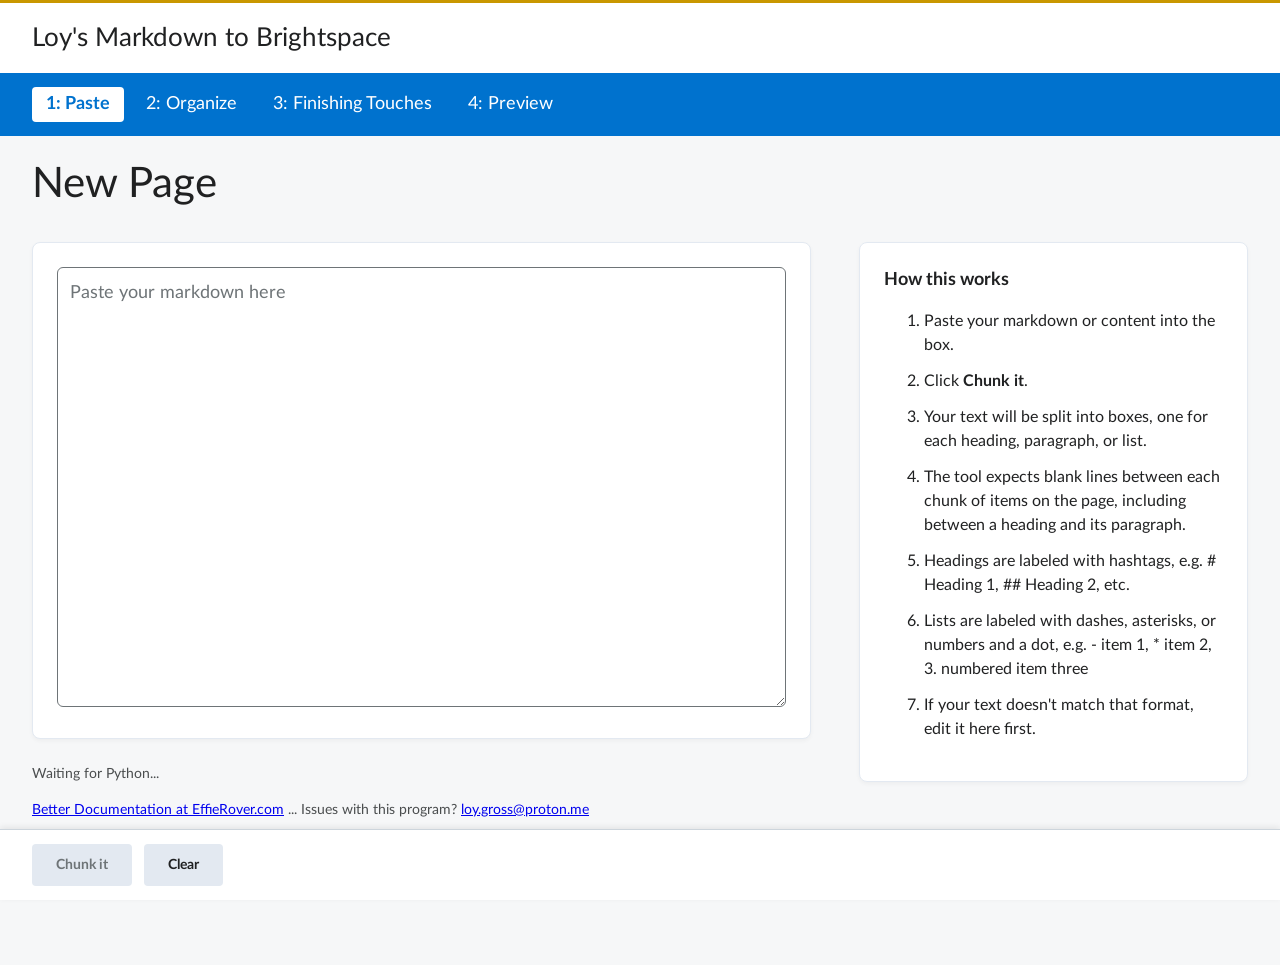
<file: index.html>
<!DOCTYPE html>
<html lang="en">
<head>
  <meta charset="utf-8">
  <meta name="viewport" content="width=device-width, initial-scale=1">
  <title>Loy's MD2BSP Tool</title>
  <link rel="stylesheet" href="./style.css">
  <link rel="stylesheet" href="https://cdnjs.cloudflare.com/ajax/libs/font-awesome/5.9.0/css/all.min.css">
  <script type="module" src="https://pyscript.net/releases/2025.10.3/core.js"></script>
</head>
<body>
  <header class="top-bar">
    <span class="site-name">Loy's Markdown to Brightspace</span>
  </header>

  <nav class="nav-bar" aria-label="Steps">
    <ol class="steps">
      <li id="step-paste" aria-current="step">1: Paste</li>
      <li id="step-organize">2: Organize</li>
      <li id="step-finish">3: Finishing Touches</li>
      <li id="step-preview">4: Preview</li>
    </ol>
  </nav>

  <main>
    <h1>New Page</h1>

    <form>
      <div class="columns">

        <div>
          <section id="paste-screen" class="card">
            <label for="markdown-input" class="visually-hidden">Markdown content</label>
            <textarea id="markdown-input" placeholder="Paste your markdown here"></textarea>
          </section>

          <div id="boxes" tabindex="-1" hidden></div>

          <section id="page-details" class="card" tabindex="-1" hidden>
            <h2>Page details</h2>
            <p class="field-note">Fill in only what applies. Empty fields won't show up on the page.</p>

            <div class="detail-times">
              <div>
                <label for="detail-external">External reading (min)</label>
                <input type="number" id="detail-external" class="detail-field" min="0">
              </div>
              <div>
                <label for="detail-video">Video (min)</label>
                <input type="number" id="detail-video" class="detail-field" min="0">
              </div>
              <div>
                <label for="detail-activity">Activity (min)</label>
                <input type="number" id="detail-activity" class="detail-field" min="0">
              </div>
            </div>

            <label for="detail-before">Before you start</label>
            <input type="text" id="detail-before" class="detail-field">

            <label for="detail-materials">Materials needed</label>
            <input type="text" id="detail-materials" class="detail-field">

            <label for="detail-terms">Key terms</label>
            <input type="text" id="detail-terms" class="detail-field">

            <label for="detail-questions">Guiding questions</label>
            <textarea id="detail-questions" class="detail-field" rows="4"></textarea>
            <p class="field-note">One per line. Most pages need Key terms or Guiding questions, not both.</p>

            <label for="detail-working">Working toward</label>
            <textarea id="detail-working" class="detail-field" rows="3"></textarea>
            
            <div class="detail-times">
              <div>
                <label for="detail-unit-type">This page is in a</label>
                <select id="detail-unit-type" class="detail-field">
                  <option>Week</option>
                  <option>Unit</option>
                  <option>Module</option>
                </select>
              </div>
              <div>
                <label for="detail-unit-number">Number</label>
                <input type="number" id="detail-unit-number" class="detail-field" min="1">
              </div>
            </div>
            <p class="field-note">Goes at the bottom of the page. Leave the number blank to skip it. "Last published" is added for you, with today's date.</p>
     
          </section>

          <section id="page-preview" class="card preview" tabindex="-1" hidden></section>

          <p id="result" class="visually-hidden" aria-live="polite"></p>
          <p id="status" class="status">Waiting for Python...</p>
          <p id="notice" class="status"><a href="https://www.effierover.com/toolkit/md2bsp">Better Documentation at EffieRover.com</a> ... Issues with this program? <a href="mailto:loy.gross@proton.me">loy.gross@proton.me</a></p>
        </div>

        <aside class="card" tabindex="0" aria-label="Help and Needed Repairs">
          <h2>How this works</h2>

          <ol id="help-paste">
            <li>Paste your markdown or content into the box.</li>
            <li>Click <strong>Chunk it</strong>.</li>
            <li>Your text will be split into boxes, one for each heading, paragraph, or list.</li>
            <li>The tool expects blank lines between each chunk of items on the page, including between a heading and its paragraph.</li>
            <li>Headings are labeled with hashtags, e.g. # Heading 1, ## Heading 2, etc.</li>
            <li>Lists are labeled with dashes, asterisks, or numbers and a dot, e.g. - item 1, * item 2, 3. numbered item three</li>
            <li>If your text doesn't match that format, edit it here first.</li>
          </ol>

          <ol id="help-organize" hidden>
            <li>Each box is one piece of your page.</li>
            <li>Need to split a box? Click [Back], add a blank line where you want the split, and then chunk it again. Going back may erase edits you've made here, so do the big chunking first.</li>
            <li>Use the first dropdown on each box to change its type (heading, list, paragraph). Use the second dropdown to add dressing (callout, accordion). Full preview is on page 4.</li>
            <li>Spot a typo or vague link? Click [pencil] to edit that box's content, then click [check mark] when you're done.</li>
            <li>Fix any issues listed below. When the list says "Your page has passed...," you've cleared everything this tool checks for. It does not check for all WCAG and OSCQR requirements.</li>
          </ol>

          <ol id="help-finish" hidden>
            <li>Fill in <strong>only what applies to this page</strong>. Empty fields don't show up in the result.</li>
            <li>Before you begin and Materials needed are intended to prepare the student for an activity.</li>
            <li>Most pages need Key terms <strong>or</strong> Guiding questions, not both.</li>
            <li>External reading, video, and activity times are in minutes. Leave them blank if there's nothing to time.</li>
            <li>Activity time is your estimate of the time needed <em>if the page contains tasks or instructions</em>.</li>
            <li>Working towards is intended to capture LOs related to this page.</li>
          </ol>

          <ol id="help-preview" hidden>
            <li>This is a simulation of your finished page. Brightspace adds navigation at the top and footer material at the bottom as well as unique styles. Always double-check your final page there.</li>
            <li>Anything still listed under Needed Repairs <em>will go out as it is</em>. You can go back and fix it first.</li>
            <li>Note that <strong>malformed accordions will fall back to plain text</strong>, so watch those carefully.</li>
            <li>When ready, click [Download] to save the page to your computer.</li>
            <li>In Brightspace, first go to the module where you want this page. Click [Upload / Create], then [Upload Files] and choose this file.</li>
            <li>Edit the file to rename it and add any final touches.</li>
          </ol>

          <div id="issues" hidden>
            <h2>Needed Repairs</h2>
            <ul id="issues-list"></ul>
          </div>
        </aside>

      </div>

      <div class="action-bar">
        <button type="button" id="go-button" class="primary" disabled>Chunk it</button>
        <button type="reset" id="clear-button" class="secondary">Clear</button>
        <button type="button" id="back-button" class="secondary" hidden>Back</button>
        <button type="button" id="finish-button" class="primary" hidden>Next: Finishing Touches</button>
        <button type="button" id="preview-button" class="primary" hidden>Next: Preview</button>
        <button type="button" id="download-button" class="primary" hidden>Download</button>
      </div>
    </form>
  </main>

  <script type="py" src="./main.py" config="./pyscript.toml"></script>
</body>
</html>
</file>
<file: style.css>
/* Lato, hosted in this repo (SIL Open Font License, see fonts/ folder) */
@font-face {
  font-family: 'Lato';
  font-style: normal;
  font-weight: 400;
  font-display: swap;
  src: url('./fonts/Lato-Regular.woff2') format('woff2');
}
@font-face {
  font-family: 'Lato';
  font-style: italic;
  font-weight: 400;
  font-display: swap;
  src: url('./fonts/Lato-Italic.woff2') format('woff2');
}
@font-face {
  font-family: 'Lato';
  font-style: normal;
  font-weight: 700;
  font-display: swap;
  src: url('./fonts/Lato-Bold.woff2') format('woff2');
}
@font-face {
  font-family: 'Lato';
  font-style: italic;
  font-weight: 700;
  font-display: swap;
  src: url('./fonts/Lato-BoldItalic.woff2') format('woff2');
}

:root {
  --page: #f6f7f8;
  --blue: #0072ce;
  --blue-button: #006fbf;
  --blue-button-hover: #005a9c;
  --gold: #c99700;
  --text: #202122;
  --field-border: #6e7477;
  --secondary: #e3e9f1;
  --secondary-hover: #d3dbe6;
  --rule: #cdd5dc;
}

/* A hidden thing stays hidden, no matter what other rules say about its display */
[hidden] {
  display: none !important;
}

html {
  scroll-padding-bottom: 110px;
}

body {
  margin: 0;
  font-family: Lato, "Segoe UI", Arial, sans-serif;
  font-size: 16px;
  line-height: 1.5;
  color: var(--text);
  background: var(--page);
}

/* --- the tiny bar at the very top of the web page -- */
.top-bar {
  background: #ffffff;
  border-top: 3px solid var(--gold);
  padding: 16px 32px;
}

.top-bar .site-name {
  font-size: 1.6rem;
}

/* -- the next few items handle the progressive menu bar at the top -- */
.nav-bar {
  background: var(--blue);
  color: #ffffff;
  padding: 14px 32px;
  font-size: 1.1rem;
}

.steps {
  display: flex;
  gap: 8px;
  margin: 0;
  padding: 0;
  list-style: none;
}

.steps li {
  padding: 4px 14px;
  border-radius: 4px;
}

.steps li[aria-current="step"] {
  background: #ffffff;
  color: var(--blue);
  font-weight: 700;
}

main {
  padding: 0 32px 130px;
}

h1 {
  margin: 24px 0 32px;
  font-size: 2.6rem;
  font-weight: 400;
  line-height: 1.2;
}

h2 {
  margin: 0 0 24px;
  font-size: 2rem;
  font-weight: 400;
}

label {
  display: block;
  margin-bottom: 8px;
  font-size: 0.9rem;
  font-weight: 700;
}

textarea {
  width: 100%;
  height: 360px;
  box-sizing: border-box;
  padding: 12px;
  font: inherit;
  font-size: 1.1rem;
  background: #ffffff;
  border: 1px solid var(--field-border);
  border-radius: 6px;
}

/* the front-page paste box: nearly the full window. The 460px is everything around it: top bars, heading, label, help sentences, bottom padding. Tune it. */
#markdown-input {
  height: calc(100vh - 460px);
  min-height: 360px;
}

/* -- formatting for the box text during organize -- */
.box-text {
  margin: 0;
  white-space: pre-wrap;   /* keeps line breaks, so list items stay on separate lines */
}

/* The boxes area gets focus from Python when the screen switches; no outline needed on a plain container */
#boxes:focus-visible {
  outline: none;
}

button {
  padding: 10px 24px;
  font: inherit;
  font-size: 0.9rem;
  font-weight: 700;
  border: 0;
  border-radius: 4px;
  cursor: pointer;
}

.primary {
  color: #ffffff;
  background: var(--blue-button);
}

.primary:hover {
  background: var(--blue-button-hover);
}

/* --- disabled buttons should be grey and unclickable --- */
.primary:disabled,
.primary:disabled:hover {
  color: #6e7477;
  background: var(--secondary);
  cursor: not-allowed;
}

.secondary {
  color: var(--text);
  background: var(--secondary);
}

.secondary:hover {
  background: var(--secondary-hover);
}

.card {
  background: #ffffff;
  border: 1px solid var(--secondary);
  border-radius: 8px;
  padding: 24px;
  margin-bottom: 24px;
  box-shadow: 0 2px 4px rgba(0, 0, 0, 0.04);
}

.card h2 {
  margin: 0 0 16px;
  font-size: 1.1rem;
  font-weight: 700;
}

.columns {
  display: grid;
  grid-template-columns: 2fr 1fr;
  gap: 48px;
  align-items: start;
}

@media (max-width: 800px) {
  .columns {
    grid-template-columns: 1fr;
    gap: 0;
  }
}

.action-bar {
  position: fixed;
  left: 0;
  right: 0;
  bottom: 0;
  display: flex;
  gap: 12px;
  padding: 14px 32px;
  background: #ffffff;
  border-top: 1px solid var(--rule);
  box-shadow: 0 -2px 6px rgba(0, 0, 0, 0.08);
}

/* -- I don't remember what this is for but it's not for data entry boxes -- */
:focus-visible {
  outline: 3px solid var(--text);
  outline-offset: 2px;
}

/* -- Text (data entry) boxes: the focus ring IS the border, like Brightspace (blue, 2px) -- */
textarea:focus-visible,
input:focus-visible,
select:focus-visible {
  outline: none;
  border-color: var(--blue-button);
  box-shadow: 0 0 0 1px var(--blue-button);   /* adds a second pixel so the border reads as 2px without shifting the layout */
}

.status {
  color: #4a4d4e;
  font-size: 0.9rem;
}

/* -- Hidden on screen, still read aloud by screen readers (the next two style groups) -- */
.visually-hidden {
  position: absolute;
  width: 1px;
  height: 1px;
  margin: -1px;
  padding: 0;
  overflow: hidden;
  clip: rect(0, 0, 0, 0);
  white-space: nowrap;
  border: 0;
}

textarea::placeholder {
  color: var(--field-border);
  opacity: 1;
}

/* ---------- Boxes on the Organize screen ---------- */
.box-frame {
  background: #ffffff;
  border: 1px solid var(--field-border);
  border-radius: 6px;
  margin-bottom: 16px;
}

.box-toolbar {
  display: flex;
  justify-content: flex-end;     /* push the controls to the right, like the Brightspace editor */
  align-items: center;
  gap: 12px;
  padding: 8px 12px;
  border-bottom: 1px solid var(--rule);
}

.box-number {
  font-weight: 700;
}

.box-toolbar select {
  font: inherit;
  font-size: 0.9rem;
  padding: 6px 10px;
  color: var(--text);
  background: #ffffff;
  border: 1px solid var(--field-border);
  border-radius: 4px;
}

/* ---------- The preview: the box's words, styled like the finished page ---------- */

.preview {
  padding: 16px 24px;
  font-size: 19px;
  line-height: 1.55;
  color: #494c4e;
}

.preview h1,
.preview h2,
.preview h3,
.preview h4,
.preview h5,
.preview h6 {
  color: #0D4471;
  font-weight: 400;          /* regular weight, not bold */
  line-height: 1.2;
  margin: 0 0 0.5em;
}

.preview h1 { font-size: 40px; }
.preview h2 { font-size: 30px; }
.preview h3 { font-size: 26px; }
.preview h4 { font-size: 22px; }   /* guess, no number yet */
.preview h5 { font-size: 20px; }   /* guess, no number yet */
.preview h6 { font-size: 19px; }   /* guess, no number yet */

.preview > :first-child { margin-top: 0; }
.preview > :last-child { margin-bottom: 0; }

.text-center { text-align: center; }     /* the engine's H1 class */
.text-left { text-align: left; }         /* the engine's H2 to H6 class */

.sr-only {                               /* the engine's hidden "(opens in a new tab)" text */
  position: absolute;
  width: 1px;
  height: 1px;
  margin: -1px;
  padding: 0;
  overflow: hidden;
  clip: rect(0, 0, 0, 0);
  white-space: nowrap;
  border: 0;
}

/* PLACEHOLDER SIZES: stand-ins until we match a real finished page */
.preview h1 { font-size: 2.5rem;  font-weight: 500; line-height: 1.2; margin: 0 0 0.5rem; }
.preview h2 { font-size: 2rem;    font-weight: 500; line-height: 1.2; margin: 0 0 0.5rem; }
.preview h3 { font-size: 1.75rem; font-weight: 500; line-height: 1.2; margin: 0 0 0.5rem; }
.preview h4 { font-size: 1.5rem;  font-weight: 500; line-height: 1.2; margin: 0 0 0.5rem; }
.preview h5 { font-size: 1.25rem; font-weight: 500; line-height: 1.2; margin: 0 0 0.5rem; }

/* Boxes sit quietly in gray... */
.box-frame {
  border-color: var(--rule);
}

/* ...until you're working in one. Then it gets the dark outline. */
.box-frame:focus-within {
  border-color: var(--text);
}

/* problems in the right hand card */
#issues { margin-top: 24px; padding-top: 16px; border-top: 1px solid var(--rule); }
#issues-list { padding-left: 20px; overflow-wrap: anywhere; }   /* long urls wrap instead of poking out of the card */
#issues-list li { margin-bottom: 0.75em; } /* about half a line between each repair item */
aside li { margin-bottom: 0.75em; } /* about half a line between each repair item */
.preview h6 { font-size: 1rem;    font-weight: 500; line-height: 1.2; margin: 0 0 0.5rem; }

.edit-toggle { padding: 4px 12px; font-size: 0.9rem; margin-left: 8px; }   /* small, so it sits nicely beside the dropdown */
.box-editor {
  display: block; box-sizing: border-box;
  width: calc(100% - 48px); margin: 16px 24px;
  height: auto; min-height: 6em;                 /* the global textarea rule says 360px; this box should fit its words */
  font-family: inherit; font-size: 19px; line-height: 1.55; resize: vertical;
}

.box-hint { margin: 8px 24px 0; font-size: 0.9rem; color: #494c4e; }

/* --- step 3: the page preview (a simulation of the template's own styles) --- */
#page-preview:focus-visible { outline: none; }
.preview .fas { color: #0D4471; }
.preview .card-gold {
  background: #fff8e1;
  border: 1px solid var(--rule);
  border-left: 8px solid var(--gold);
  border-radius: 0;
  padding: 0;
  margin-bottom: 1rem;
}
.preview .card-gold .card-body { padding: 12px 16px; }
.preview .list-unstyled { list-style: none; padding: 0; margin: 0 0 1rem; }
.preview .mb-0 { margin-bottom: 0; }
.preview .d-flex { display: flex; }
.preview .align-items-baseline { align-items: baseline; }
.preview .mb-1 { margin-bottom: .25rem; }
.preview .mr-3 { margin-right: 1rem; }
.preview .fa-fw { width: 1.25em; text-align: center; flex: 0 0 1.25em; }

/* page details (step 3): label above field, padded rounded boxes, times in a row */
#page-details label {
  display: block;
  font-weight: 700;
  margin-bottom: 4px;
}

#page-details .detail-field {
  display: block;
  width: 100%;
  height: auto;
  box-sizing: border-box;
  margin-bottom: 16px;
  padding: 8px 10px;
  font: inherit;
  font-size: 16px;
  background: #fff;
  border: 1px solid var(--field-border, #8a97a3);
  border-radius: 6px;
}

#page-details textarea.detail-field {
  resize: vertical;
}

.detail-times {
  display: flex;
  gap: 16px;
  flex-wrap: wrap;
}

.detail-times > div {
  flex: 1 1 140px;
}

/* blue callout card in the preview (the real page gets its look from the Brightspace template) */
.preview .card-graphic {
  background: #EDF8FE;
  border: 3px solid #0D4471;
  border-radius: 8px;
  margin-bottom: 1rem;
  padding: 0;
}

.preview .card-graphic .card-body {
  display: flex;
  align-items: flex-start;
  gap: 16px;
  padding: 12px 16px;
}

.preview .card-graphic .card-icon p {
  margin: 0;
  font-size: 2rem;
}

.preview .card-graphic .card-text {
  flex: 1;
}

.preview .card-graphic .card-text > :first-child {
  margin-top: 0;
}

.preview .card-graphic .card-text > :last-child {
  margin-bottom: 0;
}

/* the right-hand card follows you down the page; if it's taller than the window, it scrolls inside itself */
aside.card {
  position: sticky;
  top: 16px;
  max-height: calc(100vh - 110px);
  overflow-y: auto;
}

aside.card:focus-visible {
  outline: 3px solid #0D4471;
  outline-offset: 2px;
}

/* narrow windows stack the layout, so the card goes back to behaving like a normal block */
@media (max-width: 800px) {
  aside.card {
    position: static;
    max-height: none;
    overflow-y: visible;
  }
}

/* the stand-in banner at the top of the preview */
.preview-banner {
  display: block;
  width: 100%;
  height: auto;               /* keeps the picture's shape as the card gets wider or narrower */
  margin-bottom: 16px;
}

/* the template keeps content in 10 of 12 columns, centered; the banner above it runs wider */
.preview-content {
  width: 83.333%;
  margin: 0 auto;
}

/* on phone-width screens the real page uses the full width, so the preview does too */
@media (max-width: 575px) {
  .preview-content {
    width: 100%;
  }
}

/* ACCORDIONS IN THE PREVIEW: always shown open, like Brightspace's editing view; only the finished-page preview gets this */
#page-preview .container-fluid {
    padding-left: 15px;
    padding-right: 15px;
}

#page-preview .accordion {
    border: 1px solid #cdd5dc;
    margin: 1em 0;
}

#page-preview .accordion .card {            /* undo the app's own .card look (padding, border, rounding) */
    padding: 0;
    margin: 0;
    border: 0;
    border-radius: 0;
    box-shadow: none;
    background: #ffffff;
}

#page-preview .accordion .card + .card {    /* the thicker line between one accordion and the next */
    border-top: 2px solid #cdd5dc;
}

#page-preview .accordion .card-header {
    position: relative;
    padding: 20px 20px 20px 70px;           /* leaves room on the left for the chevron */
    background: #ffffff;
    border-bottom: 2px solid #cdd5dc;       /* the line under the title, because the content is always open here */
}

#page-preview .accordion .card-header::before {    /* the little down arrow, from Font Awesome 5 (chevron-down) */
    content: "\f078";
    font-family: "Font Awesome 5 Free";
    font-weight: 900;
    font-size: 13px;
    color: #b9c2d0;
    position: absolute;
    left: 28px;
    top: 50%;
    transform: translateY(-50%);
}

#page-preview .accordion .card-title {
    margin: 0;
    font-size: 1.1rem;
    font-weight: 700;
    color: #494c4e;
    text-align: left;
}

#page-preview .accordion .card-body {
    background: #f7f7f7;
    padding: 20px;
}

#page-preview .accordion .card-body > :last-child {
    margin-bottom: 0;                       /* no extra gap under the last thing in the panel */
}

/* THE VIDEO FIELDS UNDER A VIDEO BOX: TITLE, LENGTH, LANGUAGE */
.video-fields {
    display: flex;
    flex-wrap: wrap;
    gap: 12px 16px;
    margin-top: 12px;
}

.video-fields[hidden] {                     /* display:flex above would otherwise beat the hidden attribute */
    display: none;
}

.video-fields > div {
    display: flex;
    flex-direction: column;
    gap: 4px;
}

.video-field-title {
    flex: 3 1 260px;
}

.video-field-length {
    flex: 1 1 120px;
}

.video-field-language {
    flex: 2 1 200px;
}

.video-fields label {
    margin: 0;                              /* the gap under the label was the app's own label margin */
    font-weight: 700;
    font-size: 0.95rem;
    line-height: 1.2;
}

.video-fields input {
    margin: 0;
    width: 100%;
    box-sizing: border-box;
    font-size: 1rem;
    padding: 0.4em 0.5em;
}

/* VIDEOS IN THE PREVIEW: THE APP DOESN'T HAVE BOOTSTRAP'S VIDEO RULES OR BRIGHTSPACE'S LINK ICON, SO WE IMITATE THEM */
.preview .video-wrapper {
    max-width: 640px;
}

.preview .embed-responsive {                /* a 16:9 box that scales with the width, like Bootstrap's */
    position: relative;
    display: block;
    width: 100%;
    padding: 0;
    overflow: hidden;
}

.preview .embed-responsive::before {
    display: block;
    content: "";
}

.preview .embed-responsive-16by9::before {
    padding-top: 56.25%;
}

.preview .embed-responsive-item {
    position: absolute;
    top: 0;
    bottom: 0;
    left: 0;
    width: 100%;
    height: 100%;
    border: 0;
}

.preview .video-text {
    margin-top: 0.5em;
}

.preview .video-text p {
    margin: 0 0 0.25em;
    text-align: center;
}

.preview a.new-window::after {              /* the little "opens in a new window" arrow, from Font Awesome 5 (external-link-alt) */
    content: "\f35d";
    font-family: "Font Awesome 5 Free";
    font-weight: 900;
    font-size: 0.75em;
    margin-left: 0.35em;
}

/* ---------- The banner picker in the right-hand column: styled like the box dropdowns ---------- */
.banner-area {
  margin-bottom: 24px;
}

.banner-area select {
  width: 100%;
  box-sizing: border-box;
  font: inherit;
  font-size: 0.9rem;
  padding: 6px 10px;
  color: var(--text);
  background: #ffffff;
  border: 1px solid var(--field-border);
  border-radius: 4px;
}


/* TABS IN THE PREVIEW: THE APP DOESN'T HAVE BOOTSTRAP, SO WE IMITATE IT; EVERY PANEL SHOWS, STACKED, LIKE BRIGHTSPACE'S EDITING VIEW */
/* the colors are the app's own: --blue (the nav bar blue), --page (the light gray), --rule (the thin borders) */
.preview .tabs-wrapper {
    border: 1px solid var(--rule);
    border-radius: 6px;
    overflow: hidden;
    margin: 1em 0;
}

.preview .list-group {
    display: flex;
    flex-direction: row;
    text-align: center;
}

.preview .list-group-item {
    flex: 1 1 0;
    padding: 22px 12px;
    font-weight: 700;
    color: inherit;                         /* the preview's own gray text */
    background: var(--page);
    border-left: 1px solid var(--rule);
}

.preview .list-group-item:first-child {
    border-left: 0;
}

.preview .list-group-item.active {
    color: #ffffff;                         /* white on --blue; the finished page does this, and Brightspace's editing view shows dark text instead */
    background: var(--blue);
}

.preview .tab-pane {
    padding: 24px 30px;
    background: #ffffff;
    border-top: 1px solid var(--rule);
}

.preview .tab-pane > :first-child { margin-top: 0; }
.preview .tab-pane > :last-child { margin-bottom: 0; }

@media (max-width: 767px) {                 /* narrow windows stack the tab labels, like flex-md-row does */
    .preview .list-group { flex-direction: column; }
    .preview .list-group-item { border-left: 0; border-top: 1px solid var(--rule); }
    .preview .list-group-item:first-child { border-top: 0; }
}
</file>
